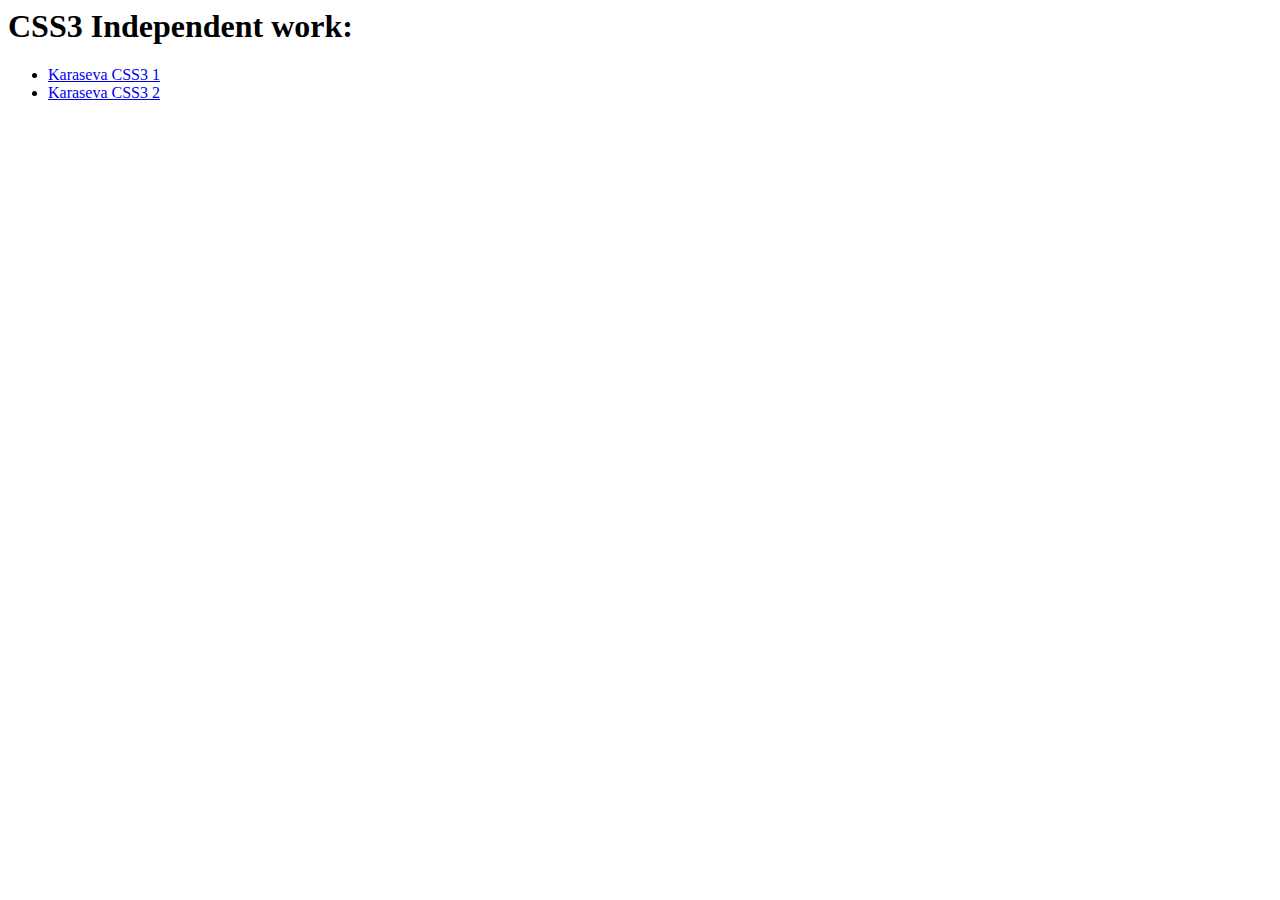
<file: index.html>
<html>
<body>
  <h1>CSS3 Independent work:</h1>
  <ul>
    <li><a href="Karaseva_CSS3_1/Karaseva_CSS3_1_a.html">Karaseva CSS3 1</a></li>
    <li><a href="Karaseva_CSS3_2/Karaseva_CSS3_2_a.html">Karaseva CSS3 2</a></li>
  </ul>
</body>
</html>
</file>
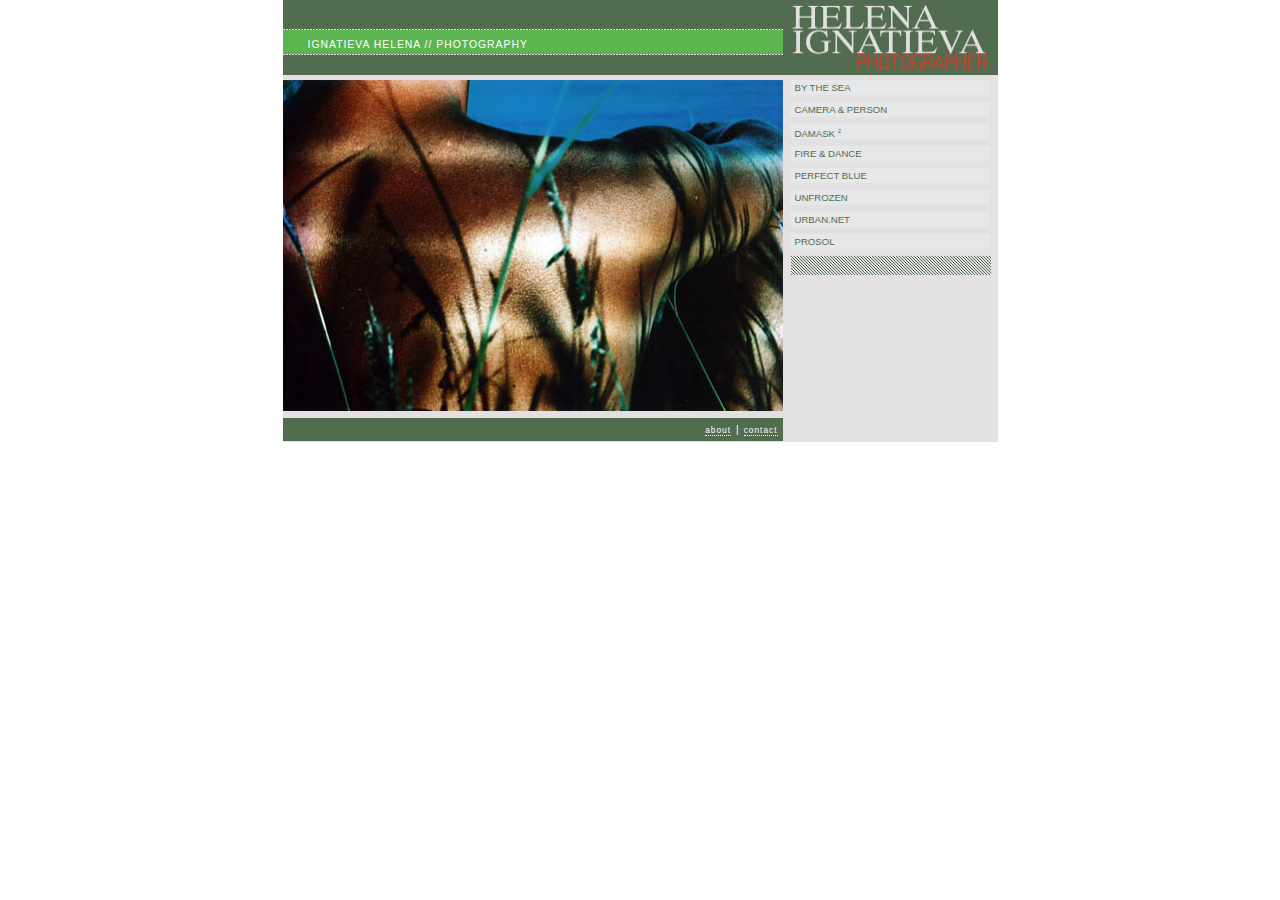
<file: Karaseva_CSS3_1/Karaseva_CSS3_1_a.html>
<!DOCTYPE html>
<html>
<head>
<meta http-equiv="Content-Type" content="text/html;charset=UTF-8">
	<title>Ignatieva Helena // Photography</title>
<link rel="stylesheet" type="text/css" href="resetCSS.css">
<link rel="stylesheet" type="text/css" href="Karaseva_CSS3_1_c.css">
</head>

<body>
	<div id="page">
		<div class="head">
				<div class="header">
					Ignatieva Helena // Photography
				</div>
				<div class="logo">
					<img src="img/lely.gif" width="214" height="71" alt="IgnatievaLogo">
				</div>
		</div>
		<div class="main">
			<div class="leftside">
					<div class="content">
						<img src="img/01PerfectBlue.jpg" width="100%" height="100%" alt="IgnatievaPhoto">
					</div>
				<div class="footer">
					<a href="#">about</a>|<a href="#">contact</a>
				</div>
			</div>
			<div class="rightside">
				<div class="sidebar">
					<a href="Karaseva_CSS3_1_b.html">By the Sea</a>
					<a href="#">Camera &#38; Person</a>
					<a href="#">Damask&nbsp;<span class="index">2</span></a>
					<a href="#">Fire &#38; Dance</a>
					<a href="#">Perfect Blue</a>
					<a href="#">Unfrozen</a>
					<a href="#">Urban.net</a>
					<a href="#">Prosol</a>
				</div>
				<div class="box">
				</div>
			</div>
		</div>
	</div>
</body>
</html>
</file>
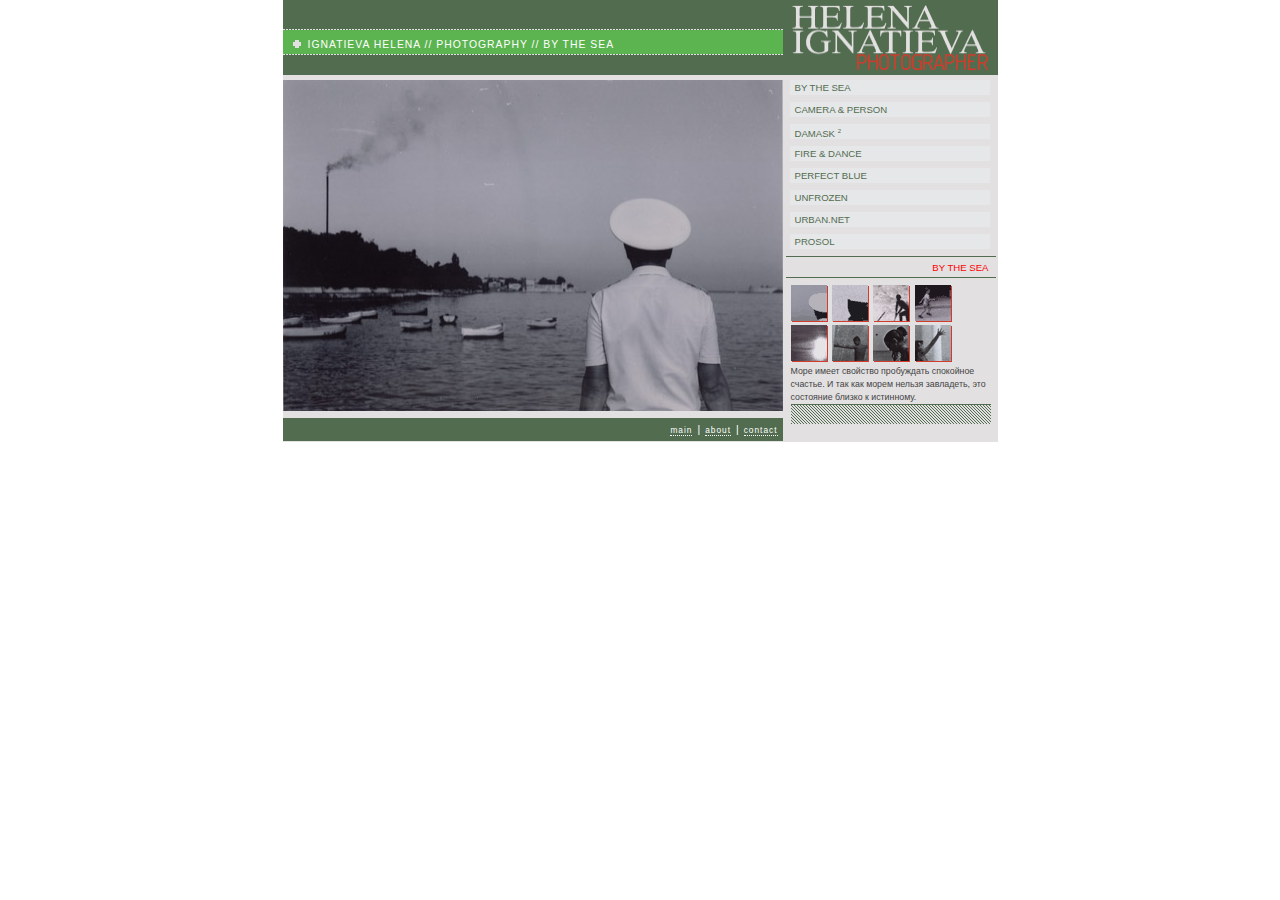
<file: Karaseva_CSS3_1/Karaseva_CSS3_1_b.html>
<!DOCTYPE html>
<html>
<head>
<meta http-equiv="Content-Type" content="text/html;charset=UTF-8">
	<title>Ignatieva Helena // By The Sea</title>
<link rel="stylesheet" type="text/css" href="resetCSS.css">
<link rel="stylesheet" type="text/css" href="Karaseva_CSS3_1_c.css">
</head>

<body>
	<div id="page">
		<div class="head">
				<div class="header" id="fix">
					<img src="img/krHeader.gif" alt="IgnatievaPlus">
					Ignatieva Helena // Photography // By The Sea
				</div>
				<div class="logo">
					<img src="img/lely.gif" width="214" height="71" alt="IgnatievaLogo">
				</div>
		</div>
		<div class="main">
			<div class="leftside">
					<div class="content">
						<img src="img/01ByTheSea.jpg" width="100%" height="100%" alt="IgnatievaPhoto">
					</div>
				<div class="footer">
					<a href="Karaseva_CSS3_1_a.html">main</a>|<a href="#">about</a>|<a href="#">contact</a>
				</div>
			</div>
			<div class="rightside">
				<div class="sidebar">
					 <a href="Karaseva_CSS3_1_b.html">By the Sea</a>
					 <a href="#">Camera &#38; Person</a>
					 <a href="#">Damask&nbsp;<span class="index">2</span></a>
					 <a href="#">Fire &#38; Dance</a>
					 <a href="#">Perfect Blue</a>
					 <a href="#">Unfrozen</a>
					 <a href="#">Urban.net</a>
					 <a href="#">Prosol</a>
				</div>
				<div class="albumTitle">
					<span>BY THE SEA</span>
				</div>
				<div class="album">
					<a href="#">
						<img src="img/01ByTheSeaSc.gif" alt="IgnatievaSea1">
					</a>
					<a href="#">
						<img src="img/02ByTheSeaSc.gif" alt="IgnatievaSea2">
						</a>
					<a href="#">
						<img src="img/03ByTheSeaSc.gif" alt="IgnatievaSea3">
					</a>
					<a href="#">
						<img src="img/04ByTheSeaSc.gif" alt="IgnatievaSea4">
					</a>
					<a href="#">
						<img src="img/05ByTheSeaSc.gif" alt="IgnatievaSea5">
					</a>
					<a href="#">
						<img src="img/06ByTheSeaSc.gif" alt="IgnatievaSea6">
					</a>
					<a href="#">
						<img src="img/07ByTheSeaSc.gif" alt="IgnatievaSea7">
					</a>
					<a href="#">
						<img src="img/08ByTheSeaSc.gif" alt="IgnatievaSea8">
					</a>
					<div class="text">
						Море имеет свойство пробуждать спокойное счастье. И так как морем нельзя завладеть, это состояние близко к истинному.
					</div>
				</div>
				<div class="box">
				</div>
			</div>
		</div>
	</div>
</body>
</html>
</file>
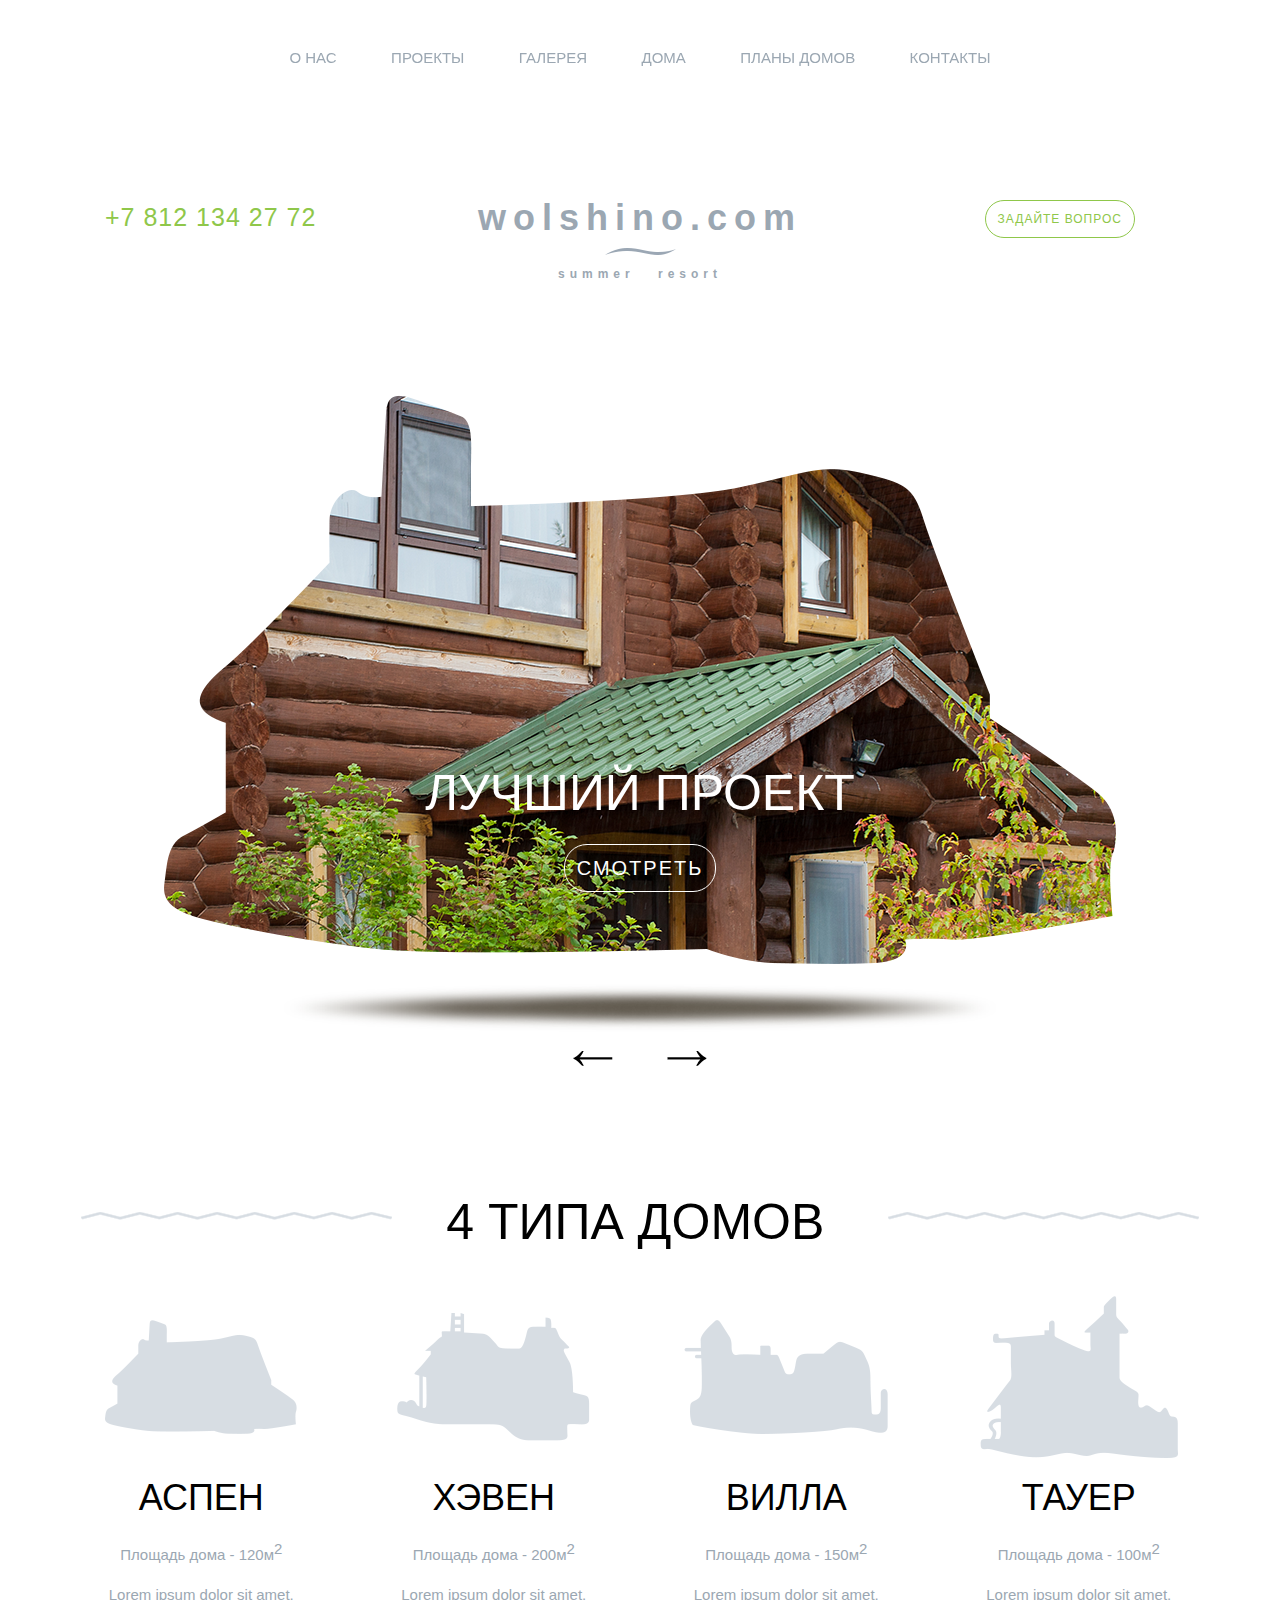
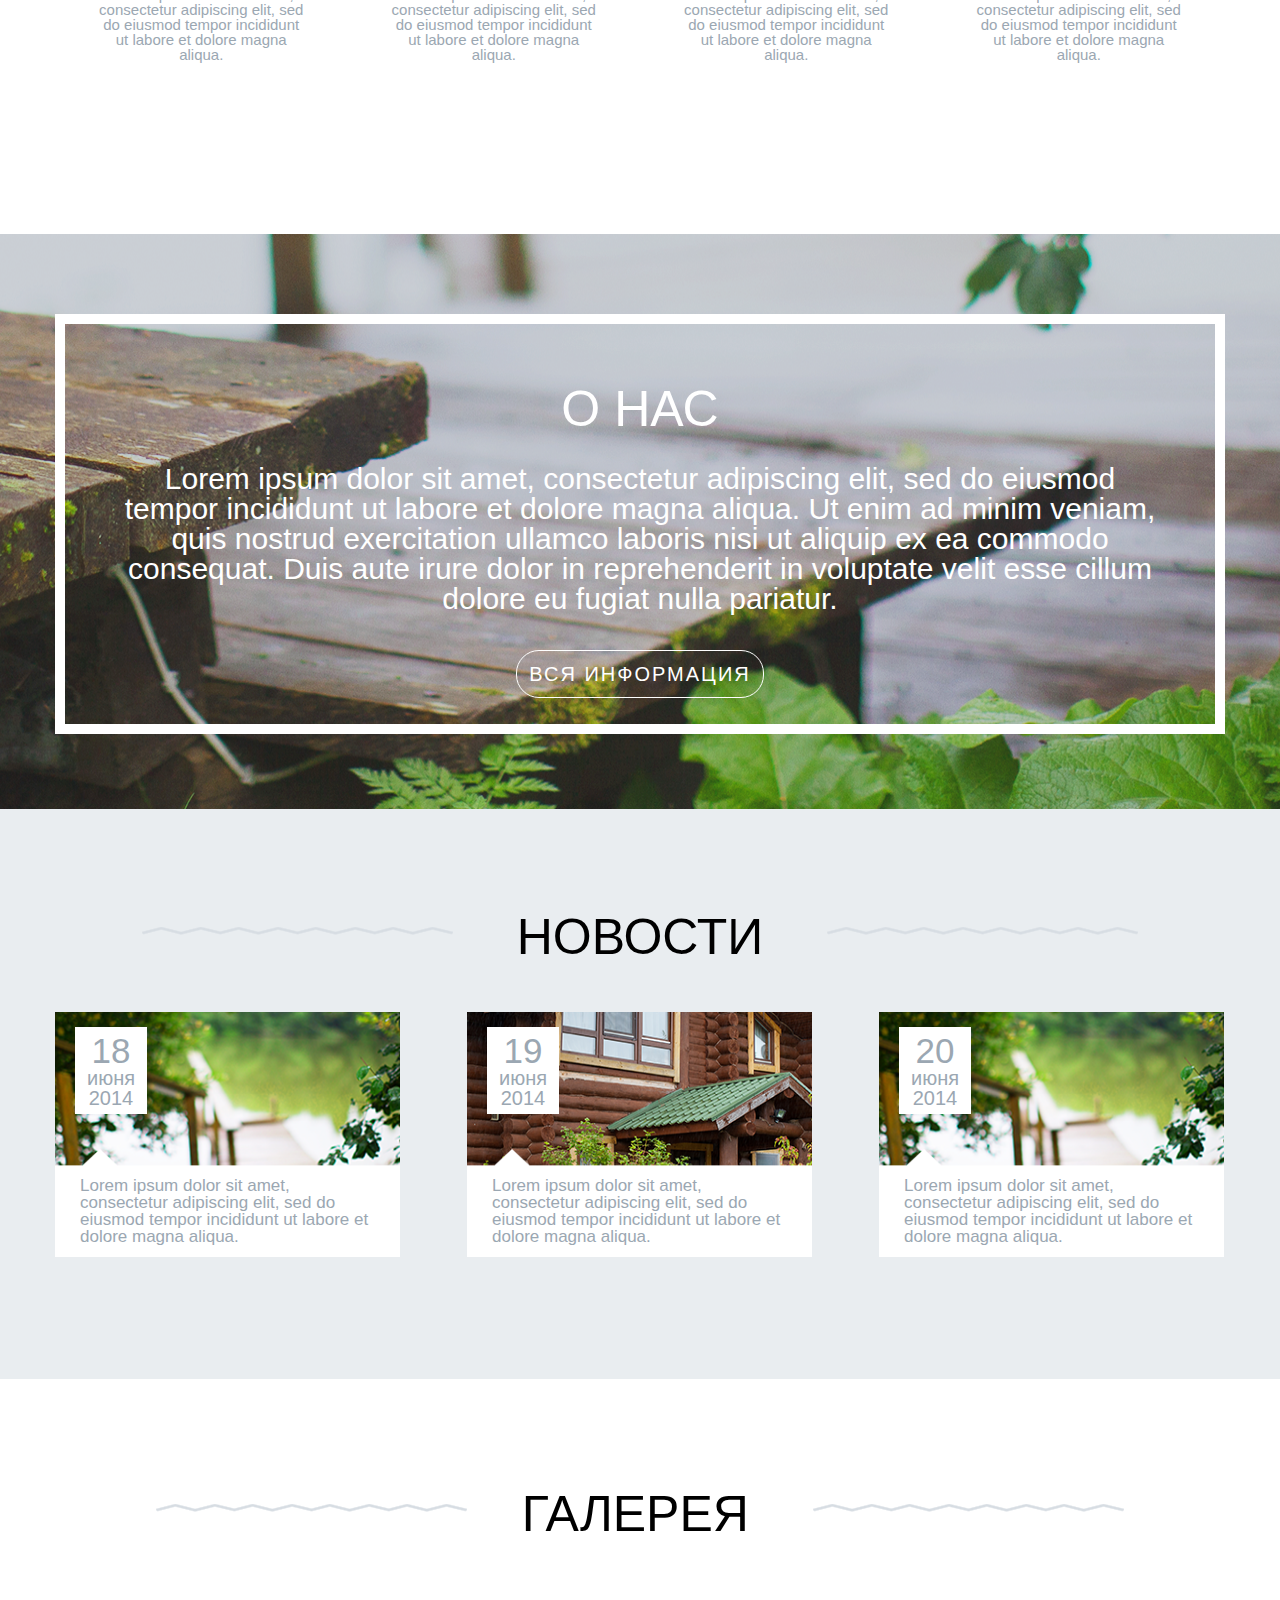
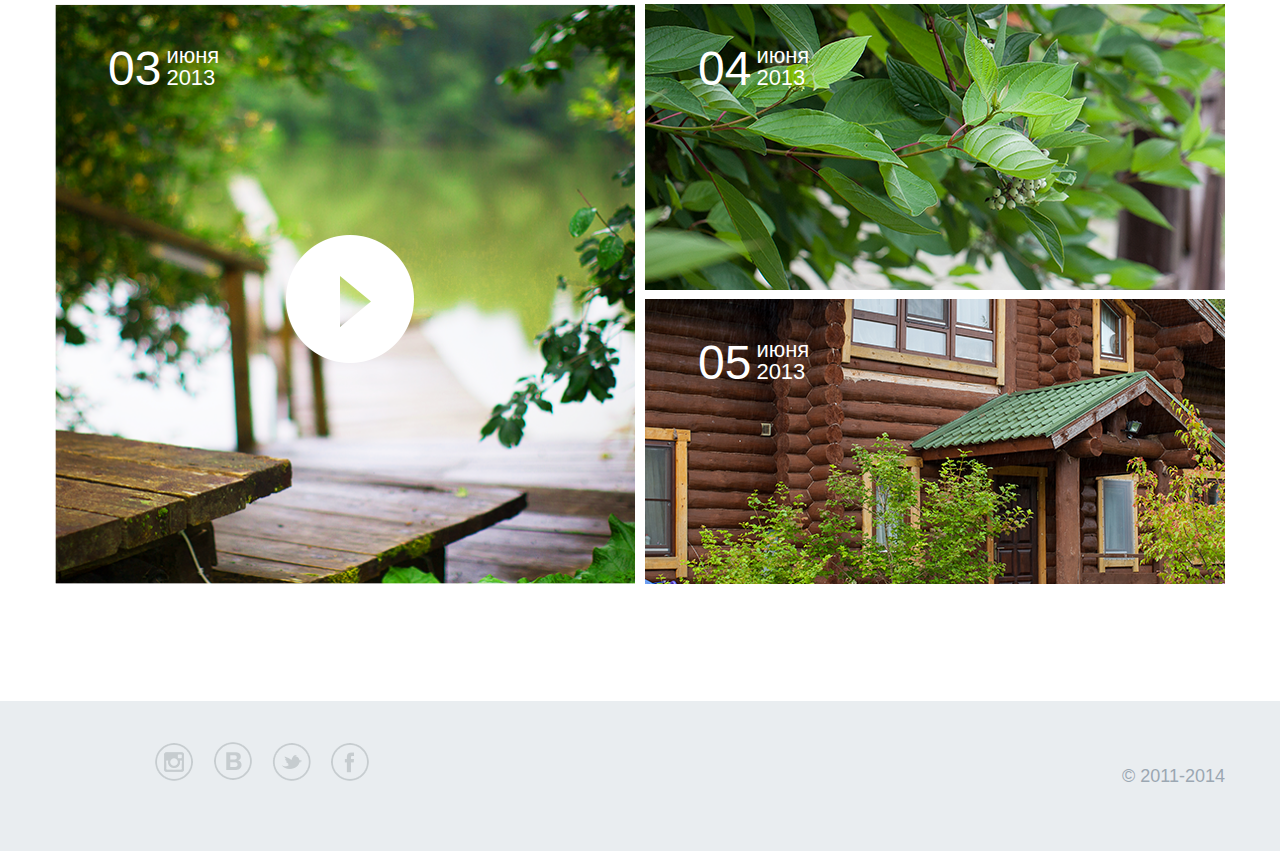
<file: Karaseva_CSS3_2/Karaseva_CSS3_2_a.html>
<!DOCTYPE html>
<html>
<head>
<meta http-equiv="Content-Type" content="text/html;charset=UTF-8">
	<title>Wolshino</title>
<link rel="stylesheet" type="text/css" href="resetCSS.css">
<link rel="stylesheet" type="text/css" href="Karaseva_CSS3_2_b.css">
</head>

<body>
<div id="page">

  <div class="navigation">
    <a href="#about">О нас</a>
    <a href="#projects">Проекты</a>
    <a href="#gallery">Галерея</a>
    <a href="#type">Дома</a>
    <a href="#">Планы домов</a>
    <a href="#">Контакты</a>
  </div>

<div class="content">

	<div class="header">
    <div class="logo">
      wolshino.com
      <div id="wave"><img src="img/01wavelogo.png" alt="~ ~ ~"></div>
      <div class="underlogo">summer resort</div>
    </div>
    <div class="phone">+7 812 134 27 72</div>
    <div class="question">
      <a href="#">Задайте вопрос</a>
    </div>
	</div>

  <div class="main">
		<a name="projects"></a>
		<div class="house">
			    <img src="img/03house.png" alt="house">
		</div>
		<div class="lefthouse">
			    <img src="img/02sidehouse1.png" alt="previous house">
		</div>
		<div class="righthouse">
			    <img src="img/02sidehouse1.png" alt="next house">
		</div>
		<div class="houses">
			<div class="project">
	      <div class="title">Лучший проект</div>
	      <div class="view"><a href="#">Смотреть</a></div>
	    </div>
		</div>
  </div>

  <div class="shadow">
    <img src="img/05shadow.png" alt="shadow">
  </div>

  <div class="arrows">
    <a href="#">
      <img src="img/22arrow1.png" alt="previous">
    </a>
    <a href="#">
      <img src="img/23arrow2.png" alt="next">
    </a>
  </div>

	<div class="type">
		<a name="type"></a>
	  <div class="typename">
			<img src="img/24wave.png" alt="~~~~~~~~~~~~~~~~~">
	    <span class="title">
	      4 типа домов
	    </span>
			<img src="img/24wave.png" alt="~~~~~~~~~~~~~~~~~">
		</div>

    <div class="typehouses">
      <div class="aspen">
        <a href="#">
          <img src="img/06aspen.png" height="200" width="230" alt="aspen">
          <p class="place">Аспен</p>
          <p class="specific">Площадь дома - 120м<span class="index">2</span></p>
					<p class="specific">Lorem ipsum dolor sit amet, consectetur adipiscing elit, sed do eiusmod tempor incididunt ut labore et dolore magna aliqua.</p>
        </a>
      </div>
      <div class="heaven">
        <a href="#">
          <img src="img/07heaven.png" height="200" width="230" alt="heaven">
          <p class="place">Хэвен</p>
          <p class="specific">Площадь дома - 200м<span class="index">2</span></p>
					<p class="specific">Lorem ipsum dolor sit amet, consectetur adipiscing elit, sed do eiusmod tempor incididunt ut labore et dolore magna aliqua.</p>
        </a>
      </div>
      <div class="village">
        <a href="#">
          <img src="img/08village.png" height="200" width="230" alt="village">
          <p class="place">Вилла</p>
          <p class="specific">Площадь дома - 150м<span class="index">2</span></p>
					<p class="specific">Lorem ipsum dolor sit amet, consectetur adipiscing elit, sed do eiusmod tempor incididunt ut labore et dolore magna aliqua.</p>
        </a>
      </div>
      <div class="tower">
        <a href="#">
          <img src="img/09tower.png" height="200" width="230" alt="tower">
          <p class="place">Тауер</p>
          <p class="specific">Площадь дома - 100м<span class="index">2</span></p>
					<p class="specific">Lorem ipsum dolor sit amet, consectetur adipiscing elit, sed do eiusmod tempor incididunt ut labore et dolore magna aliqua.</p>
        </a>
      </div>
    </div>
  </div>

  <div class="about">
		<a name="about"></a>
		<div class="box">
			<div class="title">О нас</div>
			<div class="text">Lorem ipsum dolor sit amet, consectetur adipiscing elit, sed do eiusmod tempor incididunt ut labore et dolore magna aliqua. Ut enim ad minim veniam, quis nostrud exercitation ullamco laboris nisi ut aliquip ex ea commodo consequat. Duis aute irure dolor in reprehenderit in voluptate velit esse cillum dolore eu fugiat nulla pariatur.</div>
	    <a href="#" id="info">Вся информация</a>
		</div>
	</div>

  <div class="allnews">
		<div class="boxoff">
      <div class="title">
				<img src="img/24wave.png" alt="~~~~~~~~~~~~~~~~~">
					<span class="title">Новости</span>
				<img src="img/24wave.png" alt="~~~~~~~~~~~~~~~~~">
			</div>
      <div class="news">
				<div class="new">
					<a href="#">
						<img src="img/11news1.png" height="245" width="345" alt="news1">
						<div class="date">
							<span>18</span> июня 2014
						</div>
						<div class="define">
							Lorem ipsum dolor sit amet, consectetur adipiscing elit, sed do eiusmod tempor incididunt ut labore et dolore magna aliqua.
						</div>
					</a>
				</div>
				<div class="new">
					<a href="#">
						<img src="img/12news2.png" height="245" width="345" alt="news2">
						<div class="date">
							<span>19</span> июня 2014
						</div>
						<div class="define">
							Lorem ipsum dolor sit amet, consectetur adipiscing elit, sed do eiusmod tempor incididunt ut labore et dolore magna aliqua.
						</div>
					</a>
				</div>
				<div class="new">
					<a href="#">
						<img src="img/13news3.png" height="245" width="345" alt="news3">
						<div class="date">
							<span>20</span> июня 2014
						</div>
						<div class="define">
							Lorem ipsum dolor sit amet, consectetur adipiscing elit, sed do eiusmod tempor incididunt ut labore et dolore magna aliqua.
						</div>
					</a>
				</div>
      </div>
		</div>
  </div>

  <div class="gallery">
		<a name="gallery"></a>
		<img src="img/24wave.png" alt="~~~~~~~~~~~~~~~~~">
    <span class="title">
      Галерея
		</span>
		<img src="img/24wave.png" alt="~~~~~~~~~~~~~~~~~">
		<div class="media">
			<div class="galleryleft">
				<a href="#">
					<img src="img/14gallery1.png" height="580" width="582" alt="gallery1">
					<div class="number">
						<span>03</span>июня 2013
					</div>
					<img src="img/17play.png" id="play" height="130" width="130" alt="gallery1">
				</a>
			</div>
			<div class="gallerytop">
				<a href="#">
					<img src="img/15gallery2.png" height="286" width="580" alt="gallery2">
					<div class="number">
						<span>04</span>июня 2013
					</div>
				</a>
			</div>
			<div class="gallerybottom">
				<a href="#">
					<img src="img/16gallery3.png" height="286" width="580" alt="gallery3">
					<div class="number">
						<span>05</span>июня 2013
					</div>
				</a>
			</div>
		</div>
  </div>

	<div class="bottom">
		<div class="footer">
	    <div class="networks">
	      <a href="#">
	        <img src="img/18in.png" height="39" width="39" alt="In">
	      </a>
	      <a href="#">
	        <img src="img/19vk.png" height="39" width="39" alt="Vk">
	      </a>
	      <a href="#">
	        <img src="img/20tw.png" height="39" width="39" alt="Tw">
	      </a>
	      <a href="#">
	        <img src="img/21fb.png" height="39" width="39" alt="Fb">
	      </a>
	    </div>
	    <div class="copy">
	      &#169; 2011-2014
	    </div>
	  </div>
	</div>

</div>
</div>
</body>
</html>
</file>
<file: Karaseva_CSS3_1/Karaseva_CSS3_1_c.css>
#page {
  margin: auto;
  width: 715px;
  font-family: Arial, Helvetica, sans-serif;
}

.head {
  width: 715px;
  height: 75px;
  background-color: rgb(82,108,79);
}
.header {
  float: left;
  width: 500px;
  height: 75px;
  background: url(img/bgHeader.gif) top left repeat-x;
  color: white;
  text-transform: uppercase;
  font-size: 65%;
  line-height: 90px;
  text-indent: 25px;
  letter-spacing: 1px;
}
#fix {
  text-indent: 7px !important;
}
.header img {
  float: left;
  margin-top: 40px;
  margin-left: 10px;
}
.logo {
  width: 215px;
  height: 75px;
  float: right;
}

.main {
  width: 715px;
  height: 367px;
  background-color: rgb(226,224,225);
}

.leftside {
  width: 500px;
  height: 367px;
  float: left;
}
.content {
  width: 500px;
  height: 331px;
  float: left;
  padding-top: 5px;
  padding-bottom: 7px;
}
.footer {
  width: 500px;
  height: 23px;
  float: left;
  background-color: rgb(82,108,79);
  text-align: right;
  color: white;
  font-size: 65%;
}
.footer a {
  margin: 5px;
  color: white;
  text-transform: lowercase;
  font-size: 80%;
  line-height: 25px;
  letter-spacing: 1px;
  text-decoration: none;
  border-bottom: 1px white dotted;
}
.footer a:active {
  color: rgb(144,144,156);
  border-bottom: rgb(144,144,156);
}

.rightside {
  width: 215px;
  height: 367px;
  float: right;
}
.sidebar {
  width: 215px;
  float: right;
  margin-top: 5px;
}
.sidebar a {
  width: 200px;
  height: 15px;
  margin: 7px;
  display: block;
  background-color: rgb(230,231,233);
  color: rgb(82,108,79);
  text-transform: uppercase;
  font-size: 60%;
  line-height: 15px;
  vertical-align: middle;
  text-align: left;
  text-indent: 5px;
  text-decoration: none;
    -webkit-transition-property: all;
    -moz-transition-property: all;
    -o-transition-property: all;
  transition-property: all;
    -webkit-transition-duration: 1s;
    -moz-transition-duration: 1s;
    -o-transition-duration: 1s;
  transition-duration: 1s;
}
.index {
  vertical-align: super;
  font-size: 60%;
}
.sidebar a:first-child {
  margin-top: 0;
}
.sidebar a:hover {
  width: 200px;
  height: 30px;
  background-color: rgb(82,108,79);
  font-size: 100%;
  line-height: 30px;
  vertical-align: middle;
  color: white;
}
.sidebar a:active {
  color: rgb(144,144,156);
}

.albumTitle {
  width: 210px;
  height: 20px;
  float: right;
  border-top: 1px solid rgb(82,108,79);
  border-bottom: 1px solid rgb(82,108,79);
  margin-left: 2px;
  margin-right: 2px;
  color: red;
  font-size: 60%;
  line-height: 22px;
  text-align: right;
  vertical-align: middle;
}
.albumTitle span {
  margin: 7px;
}
.album {
  width: 200px;
  float: right;
  margin-top: 7px;
  margin-left: 7px;
  margin-right: 7px;
}
.album a {
  width: 37px;
  height: 37px;
  display: inline;
  text-align: left;
  text-decoration: none;
}
.text {
  float: right;
  color: rgb(67,67,67);
  font-size: 55%;
  text-align: left;
  line-height: 13px;
  border-bottom: 1px solid rgb(82,108,79);
}
.box {
  width: 200px;
  height: 19px;
  float: right;
  margin-left: 7px;
  margin-right: 7px;
  background: url(img/bgShed.gif) top left repeat;
  display: block;
}
</file>
<file: Karaseva_CSS3_2/Karaseva_CSS3_2_b.css>
#page {
  width: 100%;
  font-family: Arial, Helvetica, sans-serif;
}

.content {
  width: 1170px;
	height: 4040px;
  margin: auto;
}

 .title {
   text-transform: uppercase;
   text-align: center;
   padding-right: 50px;
	 padding-left: 50px;
	 font-size: 50px;
 }

.navigation {
  width: 1170px;
  padding: 50px 0;
  text-align: center;
  text-transform: uppercase;
  position: fixed;
  left: 50%;
  margin-left: -585px;
	z-index: 200;
}

.navigation a {
  margin: 25px;
  text-decoration: none;
  font-size: 15px;
  color: rgb(155,167,178);
}

.header {
  position: relative;
  padding-top: 200px;
  text-align: center;
  padding-bottom: 100px;
}

.phone {
  position: absolute;
  left: 0;
  top: 205px;
  margin-left: 50px;
  margin-right: 50px;
  float: left;
  font-size: 25px;
  color: rgb(143,199,74);
	letter-spacing: 1px;
}

.question {
  position: absolute;
  right: 0;
  top: 200px;
  margin-left: 50px;
  margin-right: 90px;
  padding: 12px;
  float: right;
  font-size: 12px;
	letter-spacing: 1px;
  text-transform: uppercase;
  border: 1px solid rgb(143,199,74);
  border-radius: 23px;
}

.logo {
  color: rgb(155,167,178);
  font-weight: bold;
	letter-spacing: 7px;
  font-size: 36px;
}

#wave {
  line-height: 5px;
  margin-top: 4px;
	margin-bottom: 13px;
	padding-right: 50px;
	padding-left: 50px;
}

.underlogo {
  color: rgb(155,167,178);
  font-size: 12px;
  letter-spacing: 5px;
  word-spacing: 15px;

}

.header a {
  text-decoration: none;
  color: rgb(143,199,74);
}

.main {
	position: relative;
	width: 1920px;
	overflow: hidden;
	margin-left: -375px;
	margin-top: 15px;
}

.house {
	width: 970px;
	margin: auto;
}

.lefthouse {
	position: absolute;
	top: 0;
	left: -700px;
}

.righthouse {
	position: absolute;
	top: 0;
	right: -700px;
}

.shadow, .arrows {
	width: 715px;
	margin: auto;
	text-align: center;
	padding-top: 15px;
}

.project {
	width: 600px;
	z-index: 100;
	position: absolute;
	margin-left: -300px;
	left: 50%;
	color: white;
	bottom: 90px;
	text-align: center;
}

.project a {
	padding: 12px;
	text-decoration: none;
	color: white;
	font-size: 20px;
	letter-spacing: 2px;
	text-transform: uppercase;
	border: 1px solid white;
	border-radius: 23px;
}

.view {
	margin-top: 40px;
}

.arrows a {
  display: inline;
  margin: 25px;
  text-decoration: none;
}

.type {
	height: 640px;
}

.type a {
	text-decoration: none;
}

.typename {
	text-align: center;
	margin-top: 125px;
}

.typehouses div {
  width: 25%;
	float: left;
	margin-top: 30px;
	color: black;
	text-align: center;
}

.index {
	  vertical-align: super;
}

.place {
	text-transform: uppercase;
	color: black;
	font-size: 36px;
}

.specific {
	color: rgb(155,167,178);
	font-size: 15px;
	padding-left: 40px;
	padding-right: 40px;
	padding-top: 25px;
}

.about {
	width: 1920px;
	height: 575px;
  background: url(img/10back2.png);
	background-size: 1920px 575px;
	position: relative;
	right: 375px;
	color: white;
	text-align: center;
}

#info {
	padding: 12px;
	text-decoration: none;
	color: white;
	font-size: 20px;
	letter-spacing: 2px;
	text-transform: uppercase;
	border: 1px solid white;
	border-radius: 23px;
}

.box {
	height: 340px;
	width: 1150px;
	padding-top: 60px;
	border: 10px solid white;
	position: relative;
	left: 375px;
	top: 80px;
}

.text {
	padding-top: 30px;
	padding-bottom: 30px;
	padding-right: 50px;
	padding-left: 50px;
	height: 170px;
	font-size: 30px;
}

.allnews {
	width: 1920px;
	height: 570px;
  background: rgb(233,237,240);
	background-size: 1920px 575px;
	position: relative;
	right: 375px;
	text-align: center;
}

.boxoff {
	height: 340px;
	width: 1170px;
	padding-top: 20px;
	position: relative;
	left: 375px;
	top: 80px;
}

.new {
  float: left;
	margin-right: 67px;
	margin-top: 50px;
	position: relative;
	text-align: center;
}

.new:first-child {
	text-align: left;
}

.new:last-child {
	text-align: right;
	margin-right: 0px;
}

.date {
	padding: 6px;
	width: 60px;
	height: 75px;
	background-color: white;
	z-index: 10;
	position: absolute;
	top: 15px;
	left: 20px;
	text-align: center;
	vertical-align: middle;
	color: rgb(155,167,178);
	font-size: 20px;
}

.date span {
	font-size: 35px;
}

.define {
	width: 300px;
	height: 70px;
	padding: 10px;
	vertical-align: top;
	text-align: left;
	z-index: 20;
	position: absolute;
	top: 155px;
	left: 15px;
	color: rgb(155,167,178);
	font-size: 17px;
}

.gallery {
	height: 815px;
	padding-top: 107px;
	text-align: center;
}

.media {
	margin-top: 65px;
}

.galleryleft {
	height: 588px;
	width: 580px;
	float: left;
	position: relative;
	overflow: hidden;
	z-index: 30;
}

.gallerytop {
	height: 286px;
	width: 580px;
	float: right;
	margin-bottom: 8px;
	position: relative;
	overflow: hidden;
}

.gallerybottom {
	height: 286px;
	width: 580px;
	float: right;
	position: relative;
	overflow: hidden;
}

.number {
	height: 50px;
	width: 150px;
	float: left;
	position: absolute;
	top: 41px;
	left: 53px;
	z-index: 30;
	color: white;
	font-size: 22px;
	text-align: left;
}

.number span {
	float: left;
	font-size: 48px;
	margin-right: 5px;
}

#play {
	position: absolute;
	top: 230px;
	left: 230px;
	z-index: 40;
}

.bottom {
	position: relative;
	height: 150px;
	width: 1920px;
	background: rgb(233,237,240);
	right: 375px;
}

.footer {
  height: 150px;
	width: 1170px;
	margin: auto;
  text-align: center;
  vertical-align: middle;

}

.footer a {
  vertical-align: middle;
  line-height: 150px;
  text-decoration: none;
}

.networks {
  float: left;
	padding-left: 100px;
	word-spacing: 15px;
}

.copy {
  float: right;
  line-height: 150px;
  color: rgb(155,167,178);
	font-size: 18px;
}
</file>
<file: Karaseva_CSS3_1/resetCSS.css>
/* http://meyerweb.com/eric/tools/css/reset/ 
   v2.0 | 20110126
   License: none (public domain)
*/

html, body, div, span, applet, object, iframe,
h1, h2, h3, h4, h5, h6, p, blockquote, pre,
a, abbr, acronym, address, big, cite, code,
del, dfn, em, img, ins, kbd, q, s, samp,
small, strike, strong, sub, sup, tt, var,
b, u, i, center,
dl, dt, dd, ol, ul, li,
fieldset, form, label, legend,
table, caption, tbody, tfoot, thead, tr, th, td,
article, aside, canvas, details, embed, 
figure, figcaption, footer, header, hgroup, 
menu, nav, output, ruby, section, summary,
time, mark, audio, video {
	margin: 0;
	padding: 0;
	border: 0;
	font-size: 100%;
	font: inherit;
	vertical-align: baseline;
}
/* HTML5 display-role reset for older browsers */
article, aside, details, figcaption, figure, 
footer, header, hgroup, menu, nav, section {
	display: block;
}
body {
	line-height: 1;
}
ol, ul {
	list-style: none;
}
blockquote, q {
	quotes: none;
}
blockquote:before, blockquote:after,
q:before, q:after {
	content: '';
	content: none;
}
table {
	border-collapse: collapse;
	border-spacing: 0;
}
</file>
<file: Karaseva_CSS3_2/resetCSS.css>
/* http://meyerweb.com/eric/tools/css/reset/ 
   v2.0 | 20110126
   License: none (public domain)
*/

html, body, div, span, applet, object, iframe,
h1, h2, h3, h4, h5, h6, p, blockquote, pre,
a, abbr, acronym, address, big, cite, code,
del, dfn, em, img, ins, kbd, q, s, samp,
small, strike, strong, sub, sup, tt, var,
b, u, i, center,
dl, dt, dd, ol, ul, li,
fieldset, form, label, legend,
table, caption, tbody, tfoot, thead, tr, th, td,
article, aside, canvas, details, embed, 
figure, figcaption, footer, header, hgroup, 
menu, nav, output, ruby, section, summary,
time, mark, audio, video {
	margin: 0;
	padding: 0;
	border: 0;
	font-size: 100%;
	font: inherit;
	vertical-align: baseline;
}
/* HTML5 display-role reset for older browsers */
article, aside, details, figcaption, figure, 
footer, header, hgroup, menu, nav, section {
	display: block;
}
body {
	line-height: 1;
}
ol, ul {
	list-style: none;
}
blockquote, q {
	quotes: none;
}
blockquote:before, blockquote:after,
q:before, q:after {
	content: '';
	content: none;
}
table {
	border-collapse: collapse;
	border-spacing: 0;
}
</file>
